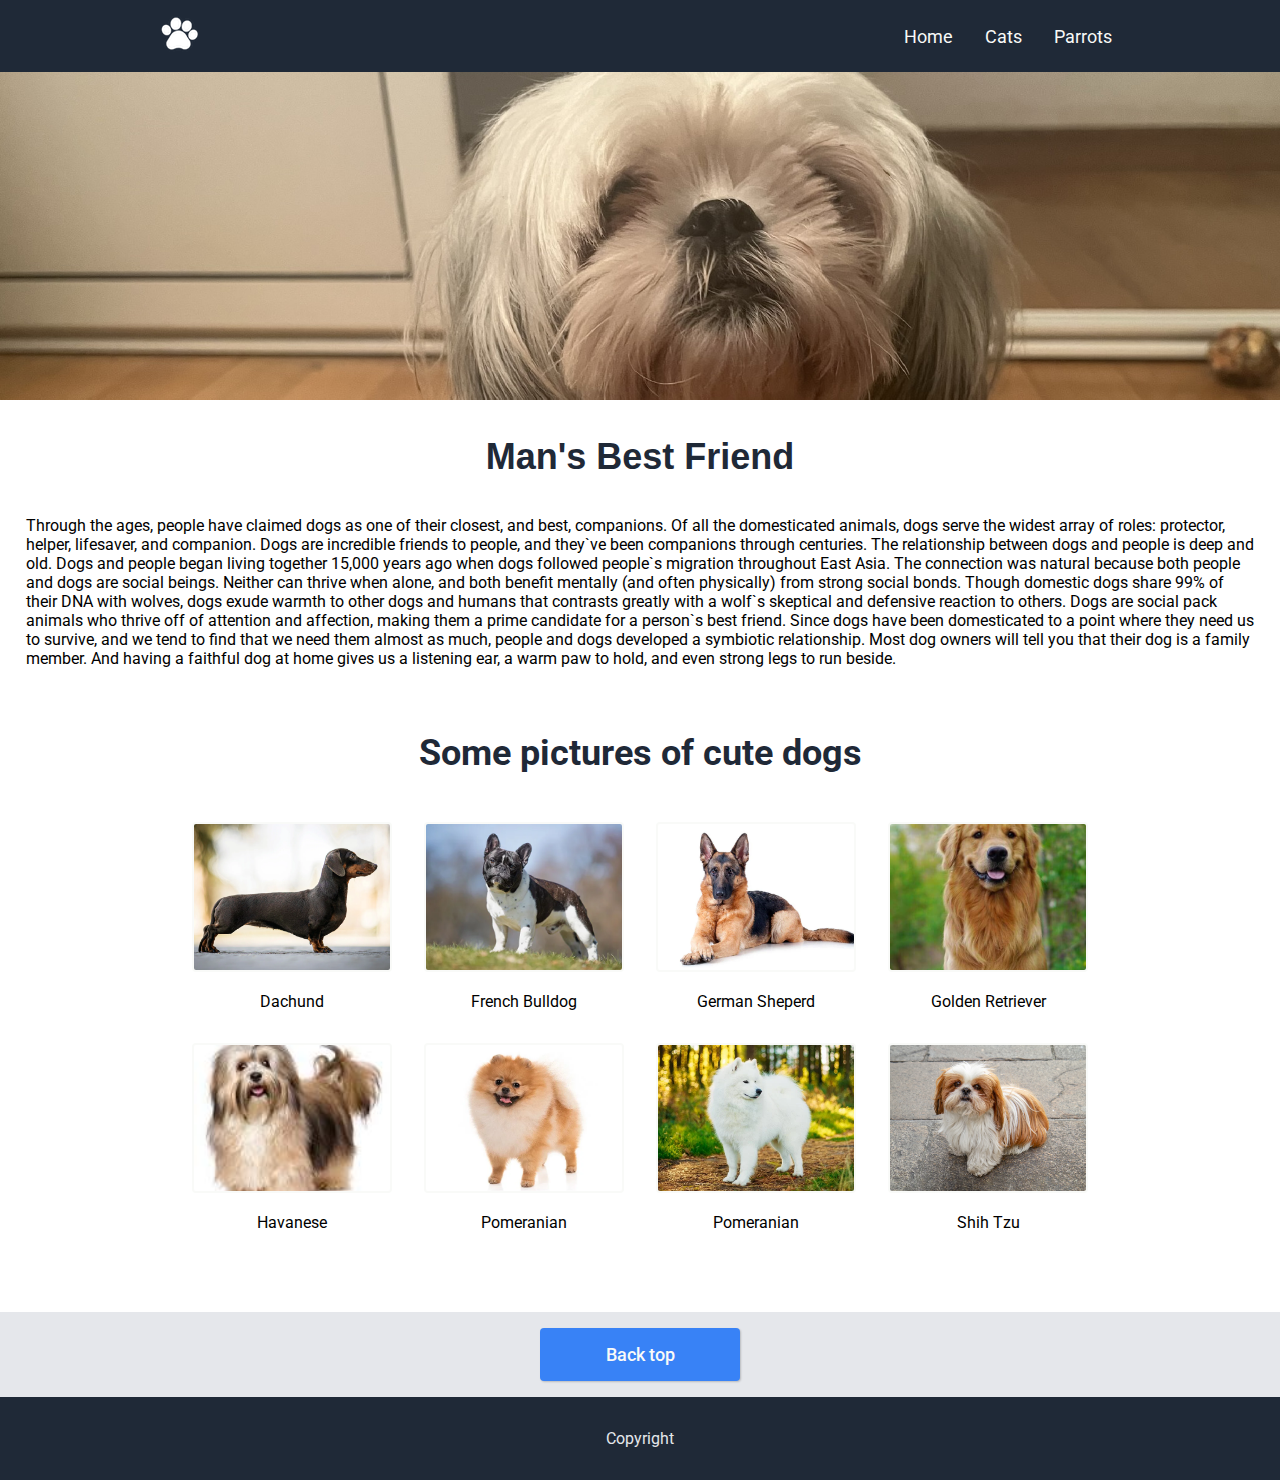
<file: pages/dogs.html>
<!DOCTYPE html>
<html lang="en">

<head>
    <meta charset="UTF-8">
    <meta name="viewport" content="width=device-width, initial-scale=1.0">
    <title>Dogs</title>
    <link rel="stylesheet" href="../style.css">
    <link rel="preconnect" href="https://fonts.googleapis.com">
    <link rel="preconnect" href="https://fonts.gstatic.com" crossorigin>
    <link
        href="https://fonts.googleapis.com/css2?family=Roboto:ital,wght@0,100;0,300;0,400;0,500;0,700;0,900;1,100;1,300;1,400;1,500;1,700&display=swap"
        rel="stylesheet">
</head>

<body>
    <header class="home-header">
        <nav>
            <figure class="logo">
                <a href="../index.html">
                    <img src="../images/logo.png" alt="">
                </a>
            </figure>
            <ul class="menu">
                <li><a href="../index.html">Home</a></li>
                <li><a href="./cats.html">Cats</a></li>
                <li><a href="./parrots.html">Parrots</a></li>
            </ul>
        </nav>
    </header>
    <main>
        <figure class="big-photo">
            <img src="../images/dogs/megi.JPEG" alt="Image of Megi the dog">
        </figure>
        <section class="dog-info-container">
            <h1>Man's Best Friend</h1>
            <p>Through the ages, people have claimed dogs as one of their closest, and best, companions. Of all the
                domesticated animals, dogs serve the widest array of roles: protector, helper, lifesaver, and companion.
                Dogs are incredible friends to people, and they`ve been companions through centuries. The relationship
                between dogs and people is deep and old.
                Dogs and people began living together 15,000 years ago when dogs followed people`s migration throughout
                East Asia. The connection was natural because both people and dogs are social beings. Neither can thrive
                when alone, and both benefit mentally (and often physically) from strong social bonds.
                Though domestic dogs share 99% of their DNA with wolves, dogs exude warmth to other dogs and humans that
                contrasts greatly with a wolf`s skeptical and defensive reaction to others. Dogs are social pack animals
                who thrive off of attention and affection, making them a prime candidate for a person`s best friend.
                Since dogs have been domesticated to a point where they need us to survive, and we tend to find that we
                need them almost as much, people and dogs developed a symbiotic relationship. Most dog owners will tell
                you that their dog is a family member. And having a faithful dog at home gives us a listening ear, a
                warm paw to hold, and even strong legs to run beside.
            </p>
        </section>
        <section class='breeds-container'>
            <h3>Some pictures of cute dogs</h3>
            <ul class="card-list">
                <li>
                    <figure>
                        <img src="../images/dogs/dachshund.jpg" alt="Dachund">
                        <figcaption class="breeds-title"> Dachund </figcaption>
                    </figure>
                </li>
                <li>
                    <figure>
                        <img src="../images/dogs/french-bulldog.jpg" alt="French Bulldog">
                        <figcaption class="breeds-title"> French Bulldog </figcaption>
                    </figure>
                </li>
                <li>
                    <figure>
                        <img src="../images/dogs/german-sheperd.jpg" alt="German Sheperd">
                        <figcaption class="breeds-title"> German Sheperd</figcaption>
                    </figure>
                </li>
                <li>
                    <figure>
                        <img src="../images/dogs/golden-retriever.jpeg" alt="Golden Retriever">
                        <figcaption class="breeds-title"> Golden Retriever </figcaption>
                    </figure>
                </li>
                <li>
                    <figure>
                        <img src="../images//dogs/havanese.jpg" alt="Havanese">
                        <figcaption class="breeds-title"> Havanese </figcaption>
                    </figure>
                </li>
                <li>
                    <figure>
                        <img src="../images/dogs/pomeranian.jpg" alt="Pomeranian">
                        <figcaption class="breeds-title"> Pomeranian </figcaption>
                    </figure>
                </li>
                <li>
                    <figure>
                        <img src="../images/dogs/samoyed.jpg" alt="Samoyed">
                        <figcaption class="breeds-title"> Pomeranian </figcaption>
                    </figure>
                </li>
                <li>
                    <figure>
                        <img src="../images/dogs/shih-tzu.jpg" alt="Shih Tzu">
                        <figcaption class="breeds-title"> Shih Tzu </figcaption>
                    </figure>
                </li>
            </ul>
        </section>
        <section class="btn-wrapper">
            <a href="#" class="top">
                <button class="top-button">Back top</button>
            </a>
        </section>
    </main>
    <footer>
        <p class="footer-wrap">Copyright</p>
    </footer>
</body>

</html>
</file>
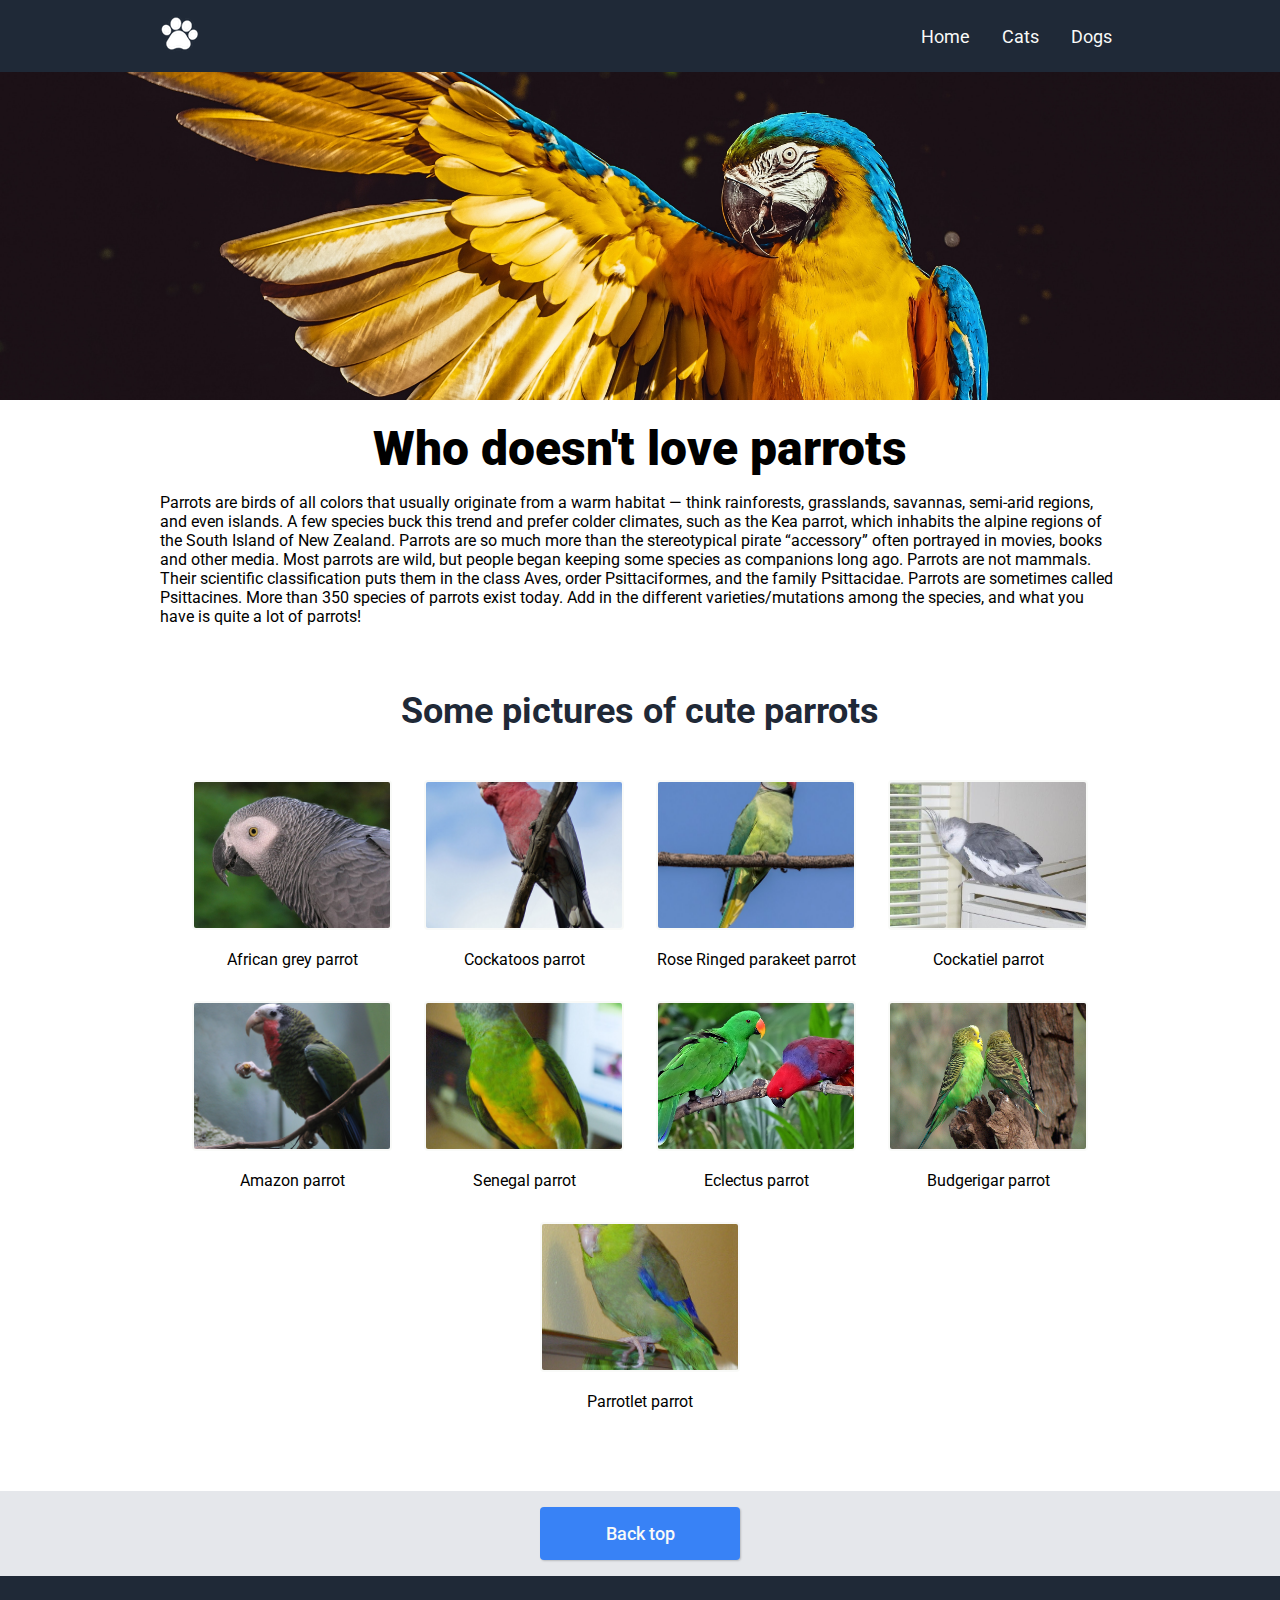
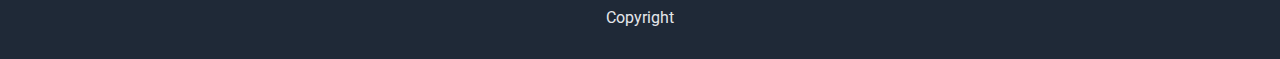
<file: pages/parrots.html>
<!DOCTYPE html>
<html lang="en">
<head>
    <meta charset="UTF-8">
    <meta name="viewport" content="width=device-width, initial-scale=1.0">
    <link rel="stylesheet" href="../style.css">
    <link rel="preconnect" href="https://fonts.googleapis.com">
    <link rel="preconnect" href="https://fonts.gstatic.com" crossorigin>
    <link
        href="https://fonts.googleapis.com/css2?family=Roboto:ital,wght@0,100;0,300;0,400;0,500;0,700;0,900;1,100;1,300;1,400;1,500;1,700&display=swap"
        rel="stylesheet">
    <title>Parrots</title>
</head>
<body>
    <header class="home-header">
            <nav>
                <figure class="logo">
                    <a href="../index.html">
                    <img src="../images/logo.png" alt="">
                    </a>
                </figure>
            <ul class="menu">
                <li class="menu-link"><a href="../index.html">Home</a></li>
                <li class="menu-link"><a href="./cats.html">Cats</a></li>
                <li class="menu-link"><a href="./dogs.html">Dogs</a></li>
            </ul>
        </nav>
    </header>
    <section class="parrot-banner">
        <img src="../images/parrots/parrot-cover.jpg" alt="Parrot image">
        <h2>Who doesn't love parrots</h2>
        <p>
            Parrots are birds of all colors that usually originate from a warm habitat — think rainforests, grasslands,
            savannas,
            semi-arid regions, and even islands. A few species buck this trend and prefer colder climates, such as the
            Kea parrot,
            which inhabits the alpine regions of the South Island of New Zealand.
            Parrots are so much more than the stereotypical pirate “accessory” often portrayed in movies, books and
            other media.
            Most parrots are wild, but people began keeping some species as companions long ago.
            Parrots are not mammals. Their scientific classification puts them in the class Aves, order Psittaciformes,
            and the family Psittacidae.
            Parrots are sometimes called Psittacines.
            More than 350 species of parrots exist today.
            Add in the different varieties/mutations among the species, and what you have is quite a lot of parrots!
        </p>
    </section>
    <section class='parrot-card'>
        <h3>Some pictures of cute parrots</h3>
        <ul class="card-list">
            <li>
                <figure>
                    <img  src="../images/parrots/grey-parrot.jpg"   alt="African grey parrot">
                    <figcaption class="parrot-title">  African grey parrot </figcaption>
                </figure>
            </li>
            <li>
                <figure>
                    <img  src="../images/parrots/cockatoos.jpg"  alt="Cockatoos parrot" >
                    <figcaption class="parrot-title">  Cockatoos parrot </figcaption>
                </figure>
            </li>
            <li>
                <figure>
                    <img src="../images/parrots/rose-ringed-parakeet.jpg"  alt="Rose Ringed parakeet parrot" >
                    <figcaption class="parrot-title">   Rose Ringed parakeet parrot</figcaption>
                </figure>
            </li>
            <li>
                <figure>
                    <img  src="../images/parrots/cockatiel.jpg"  alt="Cockatiel parrot" >
                    <figcaption class="parrot-title">  Cockatiel parrot </figcaption>
                </figure>
            </li>
            <li>
                <figure>
                    <img src="../images//parrots/amazon-parrots.jpg"  alt="Amazon parrot">
                    <figcaption class="parrot-title">  Amazon parrot </figcaption>
                </figure>
            </li>
            <li>
                <figure>
                    <img src="../images/parrots/senegal-parrot.jpg" alt="Senegal parrot">
                    <figcaption class="parrot-title">  Senegal parrot </figcaption>
                </figure>
            </li>
            <li>
                <figure>
                    <img src="../images/parrots/eclectus-parrot.jpg"  alt="Eclectus parrot">
                    <figcaption class="parrot-title"> Eclectus parrot </figcaption>
                </figure>
            </li>
            <li>
                <figure>
                    <img src="../images/parrots/budgerigar.jpg"  alt="Budgerigar parrot" >
                    <figcaption class="parrot-title"> Budgerigar parrot </figcaption>
                </figure>
            </li>
            <li>
                <figure>
                    <img  src="../images/parrots/parrotlet.jpg"   alt="Budgerigar parrot" >
                    <figcaption class="parrot-title"> Parrotlet parrot </figcaption>
                </figure>
            </li>
        </ul>
    </section>
    <section class="btn-wrapper">
        <a href="#" class="top">
            <button class="top-button">Back top</button>
        </a>
    </section>
    </main>
    <footer>
        <p class="footer-wrap">Copyright</p>
    </footer>
</body>

</html>
</file>
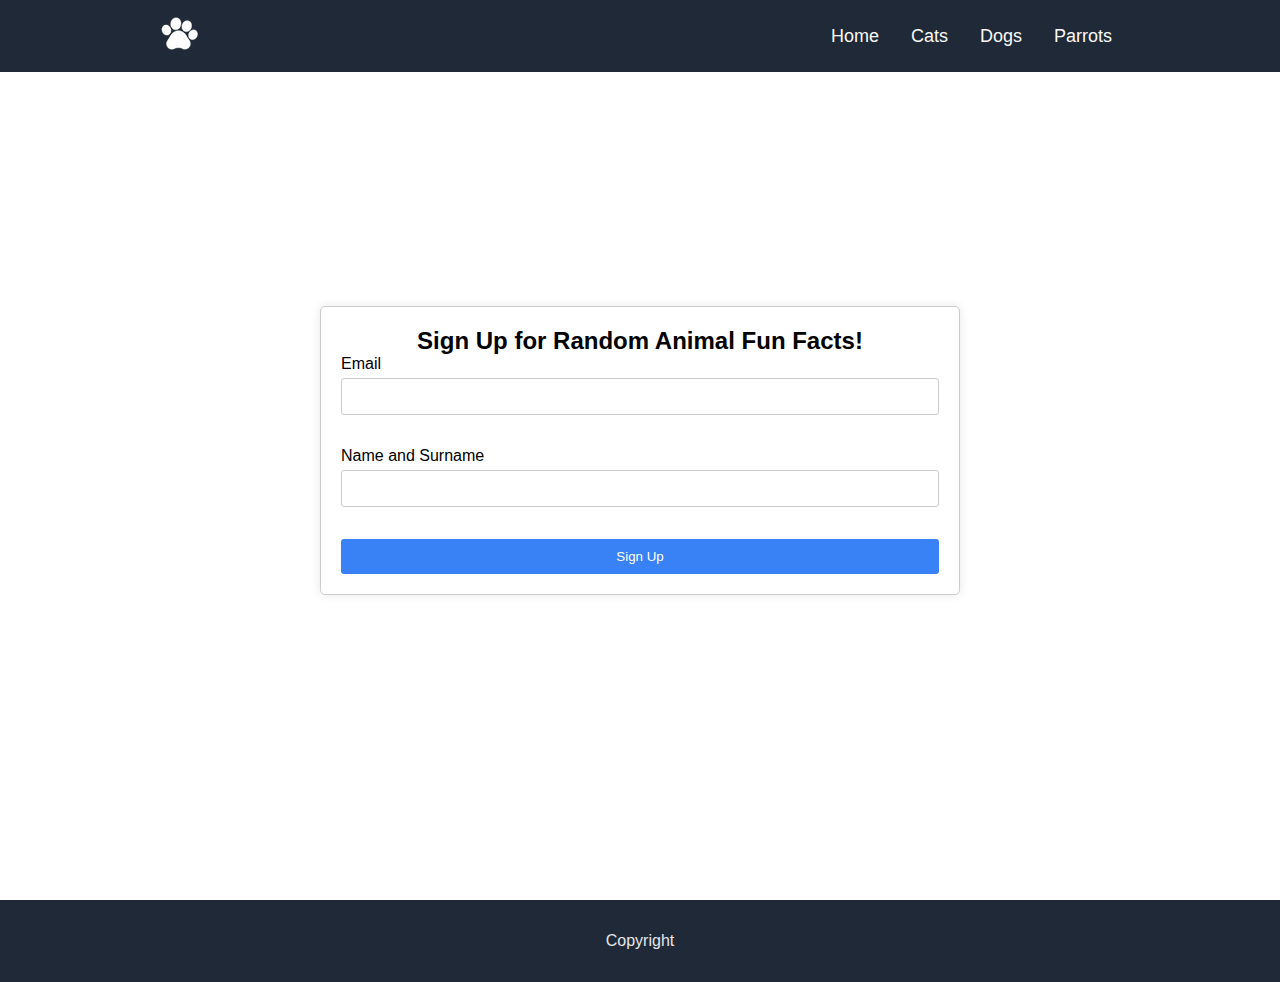
<file: pages/signup.html>
<!DOCTYPE html>
<html lang="en">

<head>
    <meta charset="UTF-8">
    <meta name="viewport" content="width=device-width, initial-scale=1.0">
    <title>SignUp</title>
    <link rel="stylesheet" href="../style.css">
</head>

<body>
    <header class="home-header">
        <nav>
            <figure class="logo">
                <a href="../index.html">
                <img src="../images/logo.png" alt="">
                </a>
            </figure>
        <ul class="menu">
            <li class="menu-link"><a href="../index.html">Home</a></li>
            <li class="menu-link"><a href="./cats.html">Cats</a></li>
            <li class="menu-link"><a href="./dogs.html">Dogs</a></li>
            <li class="menu-link"><a href="./parrots.html">Parrots</a></li>
        </ul>
        </nav>
    </header>
    <main class="signup-main">
        <section class="signup-container">
            <h2 class="signup-title">Sign Up for Random Animal Fun Facts!</h2>
            <form>
                <div class="signup-form-group">
                    <label for="email">Email</label>
                    <input type="text" id="email" name="email">
                </div>
                <div class="signup-form-group">
                    <label for="name">Name and Surname</label>
                    <input type="text" id="name" name="name">
                </div>
                <a href="../index.html" class='signup-form-group'>
                    <button type='button'>Sign Up</button>
                </a>
            </form>
        </section>
    </main>
    <footer>
        <div class="footer-wrap">Copyright</div>
    </footer>
</body>

</html>
</file>
<file: style.css>
:root {
    --hero-main-text: 48px;
    --hero-secondary-text: 18px;
    --information-header-text: 36px;
    --header-logo-text: 24px;

    --dark-background-color: #1F2937;
    --hero-main-color: #F9FAF8;
    --hero-secondary-color: #E5E7EB;
    --button-color: #3882F6;
    --information-header-color: #1F2937;
}

* {
    font-family: 'Roboto', sans-serif;
    box-sizing: border-box;
    margin: 0;
    padding: 0;
 
}

/* home page style */

.home-header {
    padding: 1rem 10rem;
    background-color: var(--dark-background-color);
    position: fixed;
    top: 0;
    width: 100%;
    z-index: 100;
}

nav {
    display: flex;
    justify-content: center;
    align-items: center;
    font-family: 'Roboto',Arial, Helvetica, sans-serif;
}

a {
    text-decoration: none;
    color: white;
}

a:hover {
    color: var(--button-color);
}

.home-title {
    margin-bottom: 1rem;
    color: var(--hero-main-color);
    font-family: 'Roboto-Bold', sans-serif;
    font-size: var(--hero-main-text);
}

.wrap-sign-up {
  list-style: none;
  padding-inline: 1rem
}
.wrap-sign-up a {
  text-decoration: none;
  color: white
}
.wrap-sign-up > span {
    font-family: 'Roboto-Bold';
}
.logo {
    height: 40px;
    width: 40px;
}

.menu {
    list-style: none;
    margin-left: auto;
    display: flex;
    gap: 1rem;
    color: var(--hero-secondary-color);
    font-size: var(--hero-secondary-text);
}
.menu a {
    color: var(--hero-main-color);
    text-decoration: transparent;
    padding: 0.5rem;
    transition: background-color 0.5s;
}

.menu a:hover {
    color: var(--dark-background-color);
    background-color: var(--button-color);
    padding: 0.5rem
}

.hero {
    margin-top: 3rem;
    display: flex;
    justify-content: space-between;
    align-items:center;
    padding-inline: 10rem;
    padding-block: 3rem;
    background-color: var(--dark-background-color);
}

.title-content p {
    margin-top: 0,5rem;
    color: var(--hero-secondary-color);
    font-family: 'Roboto', sans-serif;
    font-size: var(--hero-secondary-text);
}
.image-background img{
    object-fit: cover;
    width: 400px;
    height: 300px;
}

.image-background img {
    width: 30rem;
    object-fit: cover;
    border-radius: 10px;
}

.title-content button {
    margin-top: 1rem;
    padding: 5px 20px;
    background-color: var(--button-color);
    border: none;
    border-radius: 5px;
    color: var(--hero-secondary-color);
    font-size: var(--hero-secondary-text);
}

.info-container {
    display: flex;
    align-items: center;
    justify-content: center;
    flex-direction: column;
    margin-block: 3rem;
    padding-inline: 20rem
    
}

.information {
    text-align: center;
    font-family: 'Roboto-Extra-Bold', sans-serif;
    font-size: var(--information-header-text);
    color: var(--dark-background-color);
}

.box-container {
    display: flex;
    gap: 0.5rem;
    align-items: center;  
    margin-top: 4rem;
}

.box {
    display: flex;
    flex-direction: column;
    align-items: center;
    justify-content: center;
    text-align: center;
    font-family: 'Roboto', sans-serif;
    font-size: var(--hero-secondary-text);
}
.box img {
    width: 150px;
    height: 150px;
    border-radius: 10px;
    object-fit: cover;
}

.quote-container {
    font-style: italic;
    font-size: var(--information-header-text);
    font-family: 'Roboto', sans-serif;
    font-weight:100;
    padding: 3rem 20rem;
    background-color: var(--hero-secondary-color);
    margin-top: 7rem;
}

.author {
    text-align:end;
    font-family: 'Roboto-Bold', sans-serif;
    font-weight: 900;
    font-size: var(--header-logo-text);
}

.sign-up {
    margin-block: 4rem;
    display: flex;
    justify-content: center;
    align-items: center;
}

.wrap-sign-up {
    display: flex;
    align-items: center;
    justify-content: space-around;
    padding: 1rem 0;
    width: 65%;
    border-radius: 5px;
    background-color: var(--button-color);
    color: var(--hero-main-color);
    font-family: 'Roboto', sans-serif;
}

.wrap-sign-up span {
    font-family: 'Roboto Bold', sans-serif;
    font-weight: 700;
    font-size: var(--header-logo-text);
}

.wrap-sign-up p {
    margin-top: .5rem;
    font-family: 'Roboto Thin', sans-serif;
    font-weight: 300;
}

.sign-up-button button{
    padding: .5rem 2rem;
    width: 10rem;
    margin-left: 1rem;
    font-size: var(--hero-secondary-text);
    text-decoration: none;
    background-color: transparent;
    border: 1px solid white;
    border-radius: 5px;
    color: var(--hero-secondary-color);
}

.footer-wrap {
    background-color: var(--dark-background-color);
    color: var(--hero-secondary-color);
    text-align: center;
    padding: 2rem;
    font-family: 'Roboto',Arial, Helvetica, sans-serif;
  }

/* cat style  */
 .cat-body {
    font-family: 'Roboto',Arial, Helvetica, sans-serif;
 }
.cat-banner {
    margin-block-end: 2rem;
  }
  
  .cat-banner > img {
      width: 100%;
      height: 400px;
      object-fit :cover;
  }
  .cat-banner > h2 {
      text-align: center;
      padding-block: 1rem;
      font-size: var(--hero-main-text);
      font-weight: 900;
  }
  .cat-banner > p {
      padding-inline: 10rem;
  }
  .cat-card {
      background-color: var(--hero-secondary-color);
      padding-block: 1rem;
  }
  
  .card-container {
      display: flex;
  }
  
  .cat-card > h2 {
      text-align: center;
      color: var(--dark-background-color);
      margin-block-end: 1rem;
      font-size: var(--information-header-text);
  }
  
  .card-list {
      list-style: none;
      display: flex;
      flex-wrap: wrap;
      padding-inline: 10rem;
      justify-content: space-evenly;
      row-gap: 1rem;
  
  }
  
  .card-list li {
      width: 200px;
      height: fit-content;
  }
  
  .card-list img {
      height: 150px;
      width: 100%;
      border-color: var(--hero-main-color);
      border-style: solid;
      border-width: 2px;
      border-radius: 4px;
      object-fit: cover;
  }
  
  .card-title {  
     background-color: var(--hero-main-color);
     text-align: center;
     padding-block: 0.5rem;
     border-color: var(--dark-background-color);
     border-style: solid; 
     border-width: 2px;
     border-radius: 4px;
  }
  
  .btn-wrapper {
     display: flex;
     justify-content: center;
     background-color: var(--hero-secondary-color);
  }
  
  .top-button {
      width: 200px;
      cursor: pointer;
      padding: 1rem;
      margin-block: 1rem;
      background-color: var(--button-color);
      border-radius: 4px;
      border: unset;
      color: var(--hero-main-color);
      font-size: var(--hero-secondary-text);
      font-weight: 500;
      box-shadow: 1px 1px 2px rgba(0, 0, 0, 0.197);
      transition: background-color 0.5s;
  }
  
  .top-button:hover{
      background-color: var(--dark-background-color);
      color: var(--hero-secondary-color)
  
  }

  /* dog style */
.big-photo {
    margin-block-end: 2rem;
}

.big-photo img {
    width: 100%;
    height: 400px;
    object-fit: cover;
}
.dog-info-container {
    display: flex;
    align-items: center;
    justify-content: center;
    flex-direction: column;
   
}
.dog-info-container h1 {
    margin-bottom: 3%;
    color: var(--dark-background-color);
    text-align: center;
    font-family: 'Roboto-Bold', sans-serif;
    font-size: var(--information-header-text);
}
.dog-info-container p {
    margin: 0 2%;
}
.breeds-container {
    padding-block: 1rem;
    margin-block: 3rem;
}

.breeds-container  h3{
    text-align: center;
    color: var(--dark-background-color);
    margin-block-end: 3rem;
    font-size: var(--information-header-text);
}

.breeds-title {
    text-align: center;
    padding-block: 1rem;
}

/* parrot style  */

.parrot-banner {
    margin-block-end: 2rem;
}

.parrot-banner img {
    width: 100%;
    height: 400px;
    object-fit: cover;
}

.parrot-banner h2 {
    text-align: center;
    padding-block: 1rem;
    font-size: var(--hero-main-text);
    font-weight: 900;
    font-family: "Roboto", Arial, Helvetica, sans-serif;
}

.parrot-banner p {
    padding-inline: 10rem;
    font-family: "Roboto", Arial, Helvetica, sans-serif;
}

.parrot-card {
    padding-block: 1rem;
    margin-block: 3rem;
}

.parrot-card h3 {
    text-align: center;
    color: var(--dark-background-color);
    margin-block-end: 3rem;
    font-size: var(--information-header-text);
    font-family: "Roboto", Arial, Helvetica, sans-serif;
}

.parrot-title {
    text-align: center;
    padding-block: 1rem;
    font-family: "Roboto", Arial, Helvetica, sans-serif;
}

/* login */
.login-main {
    height: 100vh;
    display: flex;
    align-items: center;
    justify-content: center;

}
.login-container {
    max-width: 300px;
    margin: 0 auto;
    padding: 20px;
    border: 1px solid #ccc;
    border-radius: 5px;
    background-color: #fff;
    box-shadow: 0 0 10px rgba(0, 0, 0, 0.1);
    font-family: "Roboto", Arial, Helvetica, sans-serif;
}

.login-title {
  text-align: center;
}

.form-group {
  margin-bottom: 2rem;
}

.form-group label {
  display: block;
  margin-bottom: 5px;
}

.form-group input {
  width: 100%;
  padding: 10px;
  border: 1px solid #ccc;
  border-radius: 3px;
}

.form-group button {
  width: 100%;
  padding: 10px;
  background-color: var(--button-color);
  color: #fff;
  border: none;
  border-radius: 3px;
  cursor: pointer;
}

.form-group button:hover {
  background-color: var(--dark-background-color);
}

/* signup style */
  .signup-main {
    height: 100vh;
    display: flex;
    align-items: center;
    justify-content: center;

}
.signup-container {
    width:50%;
    margin: 0 auto;
    padding: 20px;
    border: 1px solid #ccc;
    border-radius: 5px;
    background-color: #fff;
    box-shadow: 0 0 10px rgba(0, 0, 0, 0.1);
    font-family: "Roboto", Arial, Helvetica, sans-serif;
}

.signup-title {
  text-align: center;
}

.signup-form-group {
  margin-bottom: 2rem;
}

.signup-form-group label {
  display: block;
  margin-bottom: 5px;
}

.signup-form-group input {
  width: 100%;
  padding: 10px;
  border: 1px solid #ccc;
  border-radius: 3px;
}

.signup-form-group button {
  width: 100%;
  padding: 10px;
  background-color: var(--button-color);
  color: #fff;
  border: none;
  border-radius: 3px;
  cursor: pointer;
}

.signup-form-group button:hover {
  background-color: var(--dark-background-color);
}

  
  @media screen and (max-width: 400px) {
      .cat-banner > h2 {
        font-size: var(--information-header-text);
      }
      .cat-card > h2 {
          font-size: 22px;
      }
      .card-list {
          padding-inline: 1rem;
      }
      .cat-banner > p {
          padding-inline: 1rem;
      }
      .card-list li {
          width: 100%;
          height: fit-content;
      }
      .card-list img {
          height: 200px;
      }

      /* home-style */

      .home-header {
        padding-inline: 1rem;
      }
      .hero {
        padding-inline: 1rem;
        display: flex;
        flex-direction: column;
      }
      
      .info-container {
        padding-inline: 1rem;
      }
      .image-background {
        margin-top: 1rem;
      }

      .image-background img{
          width: 100%
      }

      .box-container {
        flex-direction: column;
        padding-inline: 1rem;

      }
      .quote-container {
        padding-inline: 1rem
      }
      .sign-up {
        padding-inline: 1rem;
      }
      .wrap-sign-up {
        padding: 1rem;
        flex-direction: column;
        width: 100%;
      }
      .sign-up-button button{
        margin-top: 1rem;
      }
       /* dog-style */
       .animal-container{
        flex-direction: column;
       
      }

      .dog-info-container {
        padding-inline: 1rem;
        justify-content: center;
      }

      /* parrot-style */
      .parrot-banner p {
        padding-inline: 1rem

      }
    }
    
    @media screen and (max-width: 900px) {
      .card-list {
          padding-inline: 1rem;
      }
      .cat-banner > p {
          padding-inline: 1rem;
      }

      /* home-style */
      .home-header {
        padding-inline:1rem
      }
      .hero {
        padding-inline: 1rem
      }
      .quote-container {
        padding-inline: 1rem
      }
      .sign-up {
        padding-inline: 1rem;
      }
      .wrap-sign-up {
        padding: 1rem;
        flex-direction: column;
        width: 100%;
      }

      /* dog-style */
      .animal-container{
       flex-direction: column;
       
      }

      .dog-info-container {
        padding-inline: 1rem
      }
      .big-photo {
        padding-inline: 0;
        object-fit: unset;
        height: unset;
      }
      /* parrot-style */
      .parrot-banner p {
        padding-inline: 1rem

      }
    }
</file>
